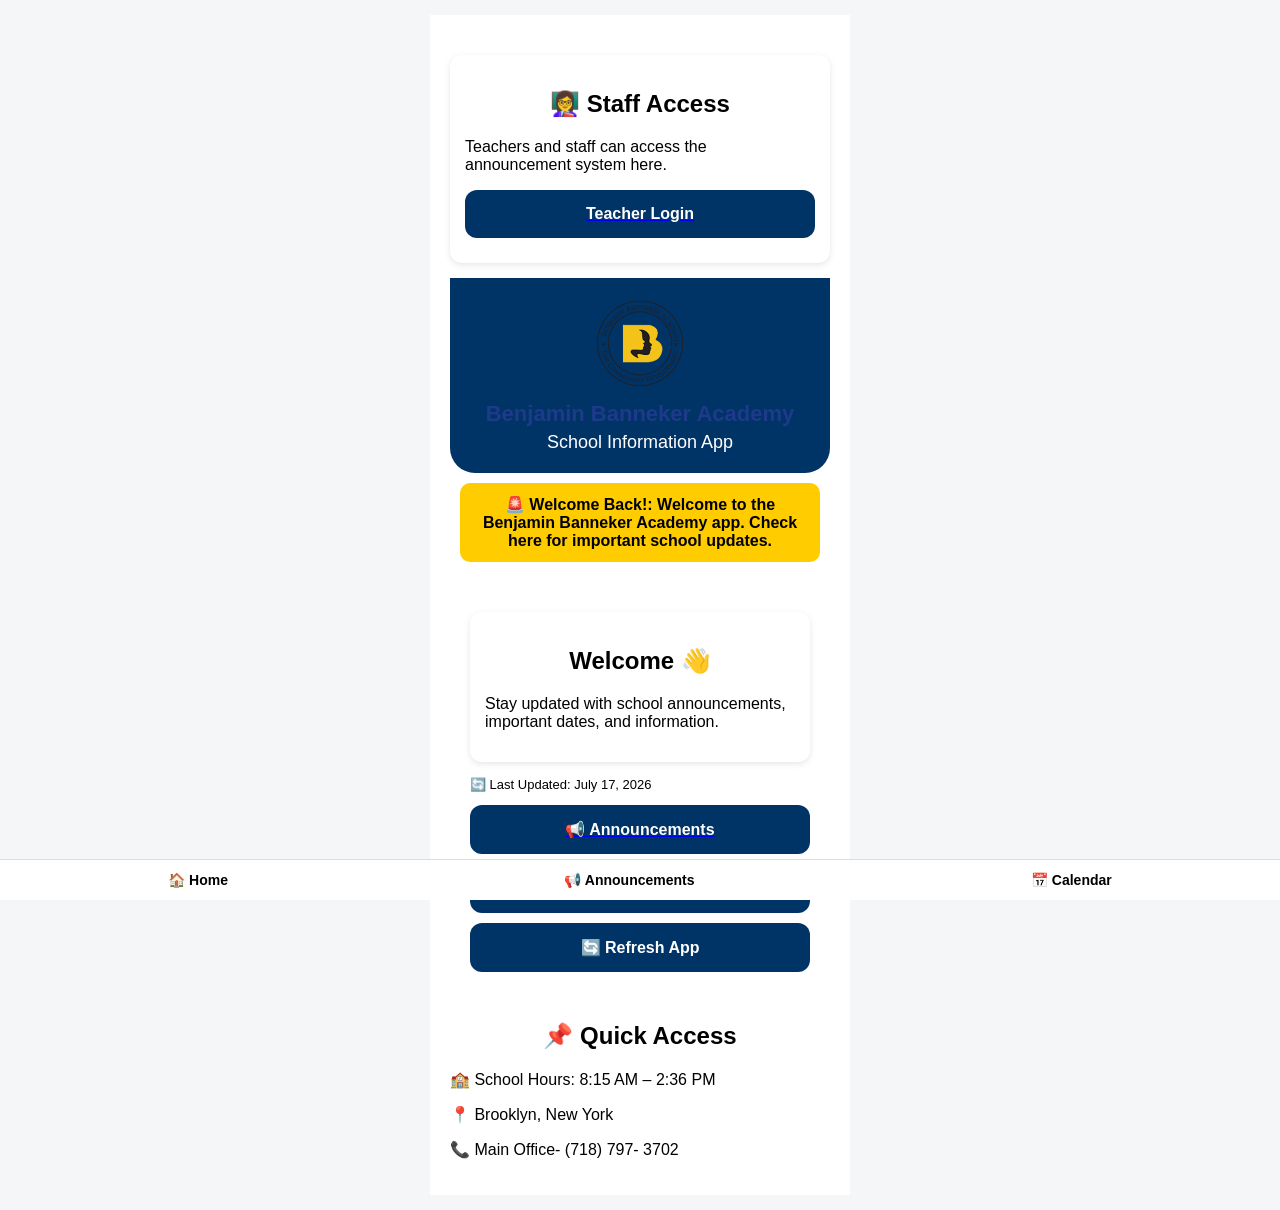
<file: index.html>
<!DOCTYPE html>
<html>
<head>
    <title>Benjamin Banneker Academy</title>
<meta name="viewport" content="width=device-width, initial-scale=1.0">
    <link rel="stylesheet" href="style.css">

    <link rel="manifest" href="manifest.json">

    <meta name="theme-color" content="#1e3a8a">
</head>

<body>

<div class="app">

   
    <main>
        <div class="card">
    <h2>👩‍🏫 Staff Access</h2>
    <p>Teachers and staff can access the announcement system here.</p>
    <a href="login.html">
        <button>Teacher Login</button>
    </a>
</div>
<header>
    <img src="logo-e1673281046458.png" alt="BBA Logo">
    <h1>Benjamin Banneker Academy</h1>
    <p>School Information App</p>
</header>
<a href="announcements.html" style="text-decoration:none; color:inherit;">
    <div class="alert-banner" id="alert">
        Loading announcements...
    </div>
</a>
<main>

<div class="card">
    <h2>Welcome 👋</h2>
    <p>
        Stay updated with school announcements, important dates, and information.
    </p>
</div>
<p class="updated">
    🔄 Last Updated: July 17, 2026
</p>
<a href="announcements.html">
    <button>📢 Announcements</button>
</a>

<a href="calendar.html">
    <button>📅 Calendar</button>
</a>

<button onclick="refreshApp()">🔄 Refresh App</button>

</main>

    <h2>📌 Quick Access</h2>

    <p>🏫 School Hours: 8:15 AM – 2:36 PM</p>
    <p>📍 Brooklyn, New York</p>
    <p>📞 Main Office- (718) 797- 3702</p>

</main>
       
      

    </main>

</div>
<nav>
    <a href="index.html">🏠 Home</a>
    <a href="announcements.html">📢 Announcements</a>
    <a href="calendar.html">📅 Calendar</a>
</nav>
<script src="script.js"></script>
<script>
if ("serviceWorker" in navigator) {
    navigator.serviceWorker.register("service-worker.js");
}
</script>
  <script>
function refreshApp() {
    if ("serviceWorker" in navigator) {
        navigator.serviceWorker.getRegistrations()
        .then(function(registrations) {
            for (let registration of registrations) {
                registration.update();
            }
            window.location.reload(true);
        });
    } else {
        window.location.reload(true);
    }
}
</script>
<script>
fetch("announcements.json")
.then(response => response.json())
.then(data => {

    let alertBox = document.getElementById("alert");

    let important = data.find(item => item.priority === "important");

    if (important) {
        alertBox.innerHTML =
        "🚨 " + important.title + ": " + important.message;
    } else {
        alertBox.innerHTML =
        "📢 No important announcements at this time.";
    }

});
</script>
</body>
</html>
</file>
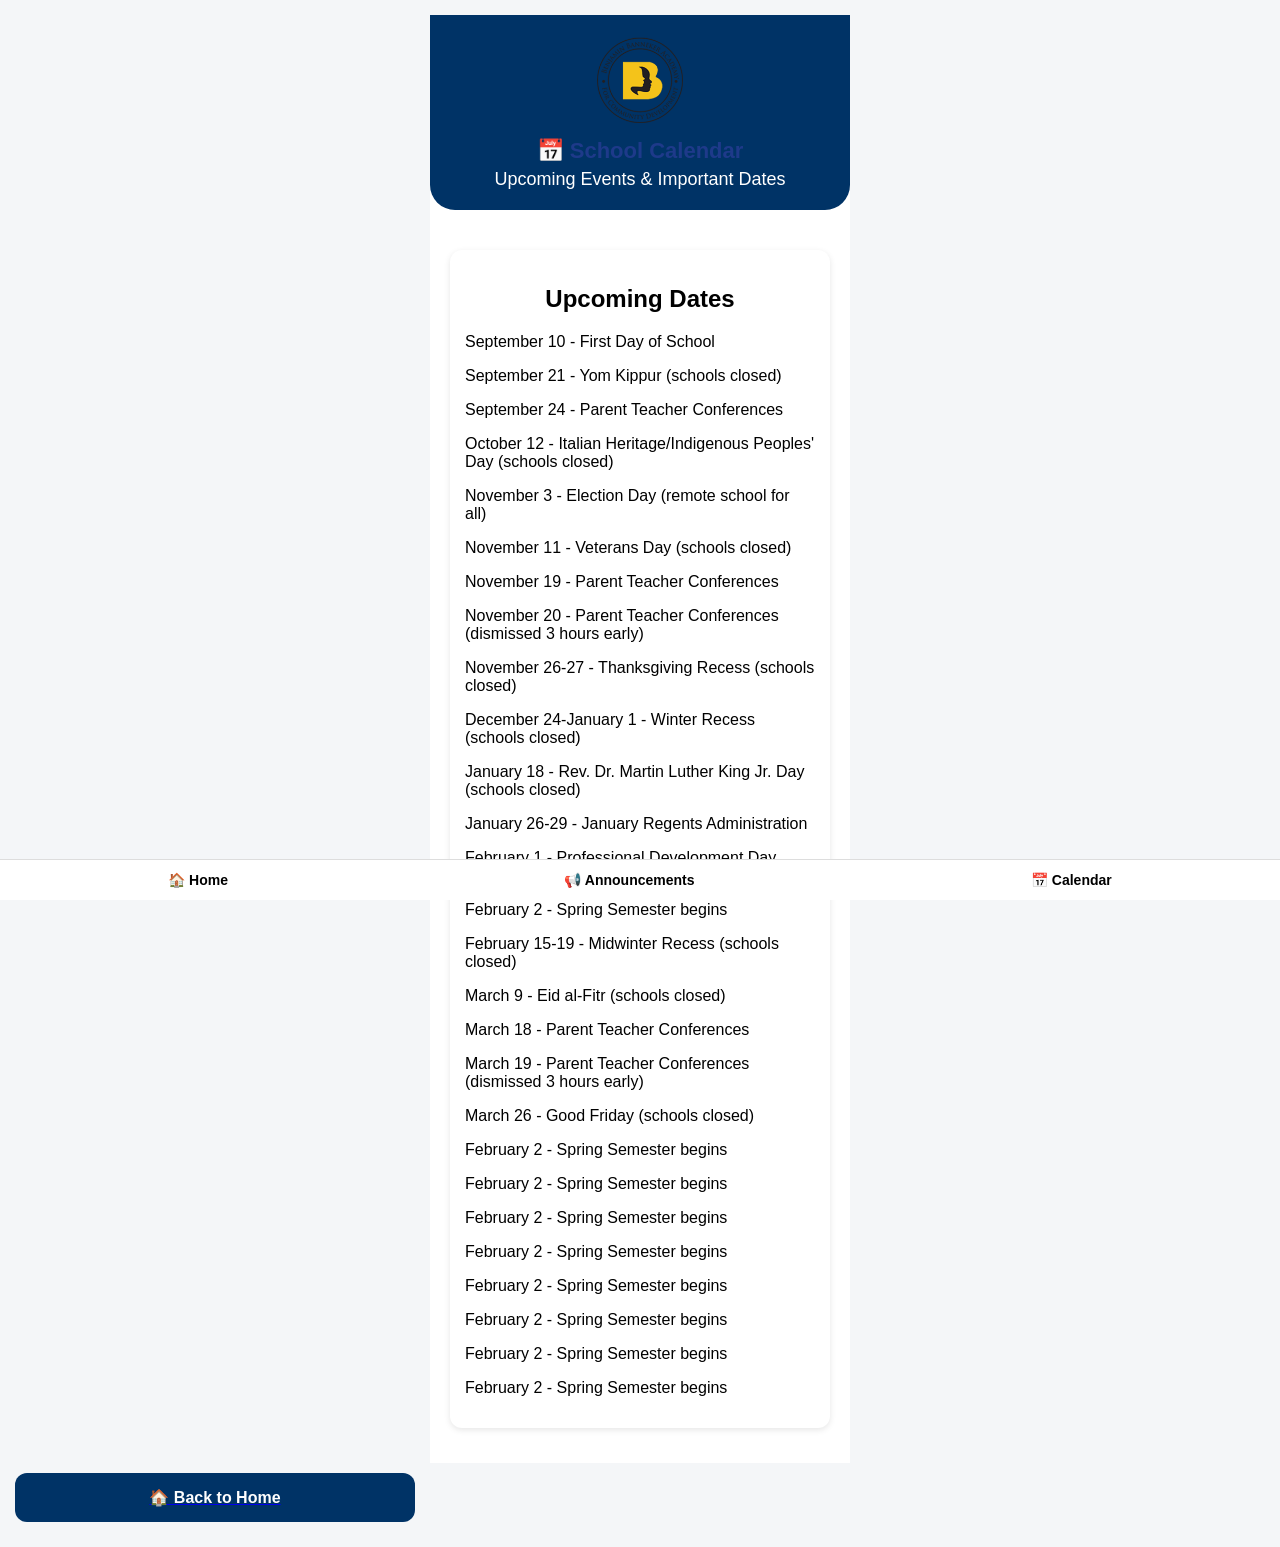
<file: calendar.html>
<!DOCTYPE html>
<html>
<head>
<meta name="viewport" content="width=device-width, initial-scale=1.0">
<title>Calendar | Benjamin Banneker Academy</title>
<link rel="stylesheet" href="style.css">
</head>

<body>
<div class="app">
<header>
 <img src="logo-e1673281046458.png" alt="BBA Logo" class="logo">
    <h1>📅 School Calendar</h1>
    <p>Upcoming Events & Important Dates</p>
</header>

<main>

<div class="card">
<h2>Upcoming Dates</h2>

<p>September 10 - First Day of School</p>
<p>September 21 - Yom Kippur (schools closed)</p>
<p>September 24 - Parent Teacher Conferences</p>
<p>October 12 - Italian Heritage/Indigenous Peoples' Day (schools closed)</p>
<p>November 3 - Election Day (remote school for all)</p>
<p>November 11 - Veterans Day (schools closed)</p>
<p>November 19 - Parent Teacher Conferences</p>
<p>November 20 - Parent Teacher Conferences (dismissed 3 hours early)</p>
<p>November 26-27 - Thanksgiving Recess (schools closed)</p>
<p>December 24-January 1 - Winter Recess (schools closed)</p>
<p>January 18 - Rev. Dr. Martin Luther King Jr. Day (schools closed)</p>
<p>January 26-29 - January Regents Administration</p>
<p>February 1 - Professional Development Day (high school students do not attend)</p>
<p>February 2 - Spring Semester begins</p>
<p>February 15-19 - Midwinter Recess (schools closed)</p>
<p>March 9 - Eid al-Fitr (schools closed)</p>
<p>March 18 - Parent Teacher Conferences</p>
<p>March 19 - Parent Teacher Conferences (dismissed 3 hours early)</p>
<p>March 26 - Good Friday (schools closed)</p>
<p>February 2 - Spring Semester begins</p>
<p>February 2 - Spring Semester begins</p>
<p>February 2 - Spring Semester begins</p>
<p>February 2 - Spring Semester begins</p>
<p>February 2 - Spring Semester begins</p>
<p>February 2 - Spring Semester begins</p>
<p>February 2 - Spring Semester begins</p>
<p>February 2 - Spring Semester begins</p>
</div>

</div>


<a href="index.html">
    <button>🏠 Back to Home</button>
</a>

</main>

</div>

<nav>
<a href="index.html">🏠 Home</a>
<a href="announcements.html">📢 Announcements</a>
<a href="calendar.html">📅 Calendar</a>
</nav>

</body>
</html>
</file>
<file: style.css>
body {
    margin: 0;
    font-family: Arial, sans-serif;
    background: #f1f5f9;
}

.app {
    max-width: 420px;
    margin: auto;
    min-height: 100vh;
    background: white;
}

header {
    background: #1e3a8a;
    color: white;
    text-align: center;
    padding: 25px 10px;
    border-radius: 0 0 25px 25px;
}

header h1 {
    font-size: 24px;
    margin: 0;
}

header p {
    margin-top: 8px;
}

main {
    padding: 20px;
}

button {
    width: 100%;
    padding: 18px;
    margin: 10px 0;
    border: none;
    border-radius: 15px;
    font-size: 18px;
    background: #2563eb;
    color: white;
    cursor: pointer;
}

button:hover {
    background: #1d4ed8;
}

#content {
    margin-top: 20px;
    padding: 20px;
    background: #e0e7ff;
    border-radius: 15px;
}
* {
  box-sizing: border-box;
}

body {
  margin: 0;
  padding: 15px;
  font-family: Arial, sans-serif;
}

button {
  width: 100%;
  max-width: 350px;
  padding: 15px;
  margin: 10px auto;
  display: block;
  font-size: 18px;
  border-radius: 10px;
}

h1, h2 {
  text-align: center;
}

.container {
  width: 100%;
  max-width: 500px;
  margin: auto;
}
/* App buttons */
button {
    width: 90%;
    max-width: 400px;
    display: block;
    margin: 15px auto;
    padding: 18px;
    font-size: 18px;
    font-weight: bold;
    border: none;
    border-radius: 15px;
    background: #1e3a8a;
    color: white;
    cursor: pointer;
}

/* Button press effect */
button:active {
    transform: scale(0.97);
}

/* Welcome card */
.welcome-card {
    background: white;
    padding: 20px;
    margin: 20px auto;
    border-radius: 15px;
    max-width: 450px;
    text-align: center;
}

/* Header */
header {
    text-align: center;
    padding: 20px;
}

header h1 {
    font-size: 28px;
}

header p {
    font-size: 18px;
}
.card {
    background: white;
    padding: 20px;
    margin: 20px auto;
    border-radius: 15px;
    max-width: 450px;
}
.event {
    background: #f1f5f9;
    padding: 15px;
    margin: 10px 0;
    border-radius: 10px;
}

.event h3 {
    margin-bottom: 5px;
}
.announcement {
    background: #f1f5f9;
    padding: 15px;
    margin: 10px 0;
    border-radius: 10px;
}
.logo {
    font-size: 50px;
    text-align: center;
}

header h1 {
    color: #1e3a8a;
    margin-bottom: 5px;
}

header span {
    display: inline-block;
    background: #1e3a8a;
    color: white;
    padding: 8px 15px;
    border-radius: 20px;
    margin-top: 10px;
    font-size: 14px;
}
nav {
    position: fixed;
    bottom: 0;
    width: 100%;
    background: #003366;
    display: flex;
    justify-content: space-around;
    padding: 12px 0;
}

nav a {
    color: white;
    text-decoration: none;
    font-weight: bold;
}

main {
    padding-bottom: 80px;
}
.event {
    background: #f2f5f9;
    padding: 15px;
    margin: 10px 0;
    border-radius: 10px;
}

.event h3 {
    margin-bottom: 5px;
}

.card {
    width: 100%;
}

main {
    width: 100%;
    padding: 20px;
}
nav {
    position: fixed;
    bottom: 0;
    left: 0;
    width: 100%;
    background: white;
    display: flex;
    justify-content: space-around;
    padding: 12px 0;
    border-top: 1px solid #ddd;
}

nav a {
    text-decoration: none;
    font-size: 14px;
    color: black;
}

main {
    padding-bottom: 80px;
}
body {
    margin: 0;
    font-family: Arial, sans-serif;
    background: #f4f6f8;
}

header {
    text-align: center;
    padding: 20px;
    background: #003366;
    color: white;
}

header img {
    width: 90px;
    height: auto;
}

header h1 {
    font-size: 22px;
    margin: 10px 0 5px;
}

header p {
    margin: 0;
}

main {
    padding: 20px;
}

.card {
    background: white;
    border-radius: 12px;
    padding: 15px;
    margin-bottom: 15px;
    box-shadow: 0 2px 6px rgba(0,0,0,0.1);
}

button {
    width: 100%;
    padding: 15px;
    margin: 10px 0;
    border: none;
    border-radius: 12px;
    font-size: 16px;
    background: #003366;
    color: white;
    cursor: pointer;
}

button:hover {
    opacity: 0.9;
}
.updated {
    font-size: 13px;
    margin-top: 15px;
}
.alert-banner {
    background: #ffcc00;
    color: black;
    padding: 12px;
    text-align: center;
    font-weight: bold;
    margin: 10px;
    border-radius: 10px;
}
#search {
    width: 100%;
    padding: 12px;
    margin: 15px 0;
    border-radius: 10px;
    border: 1px solid #ccc;
    font-size: 16px;
    box-sizing: border-box;
}
</file>
